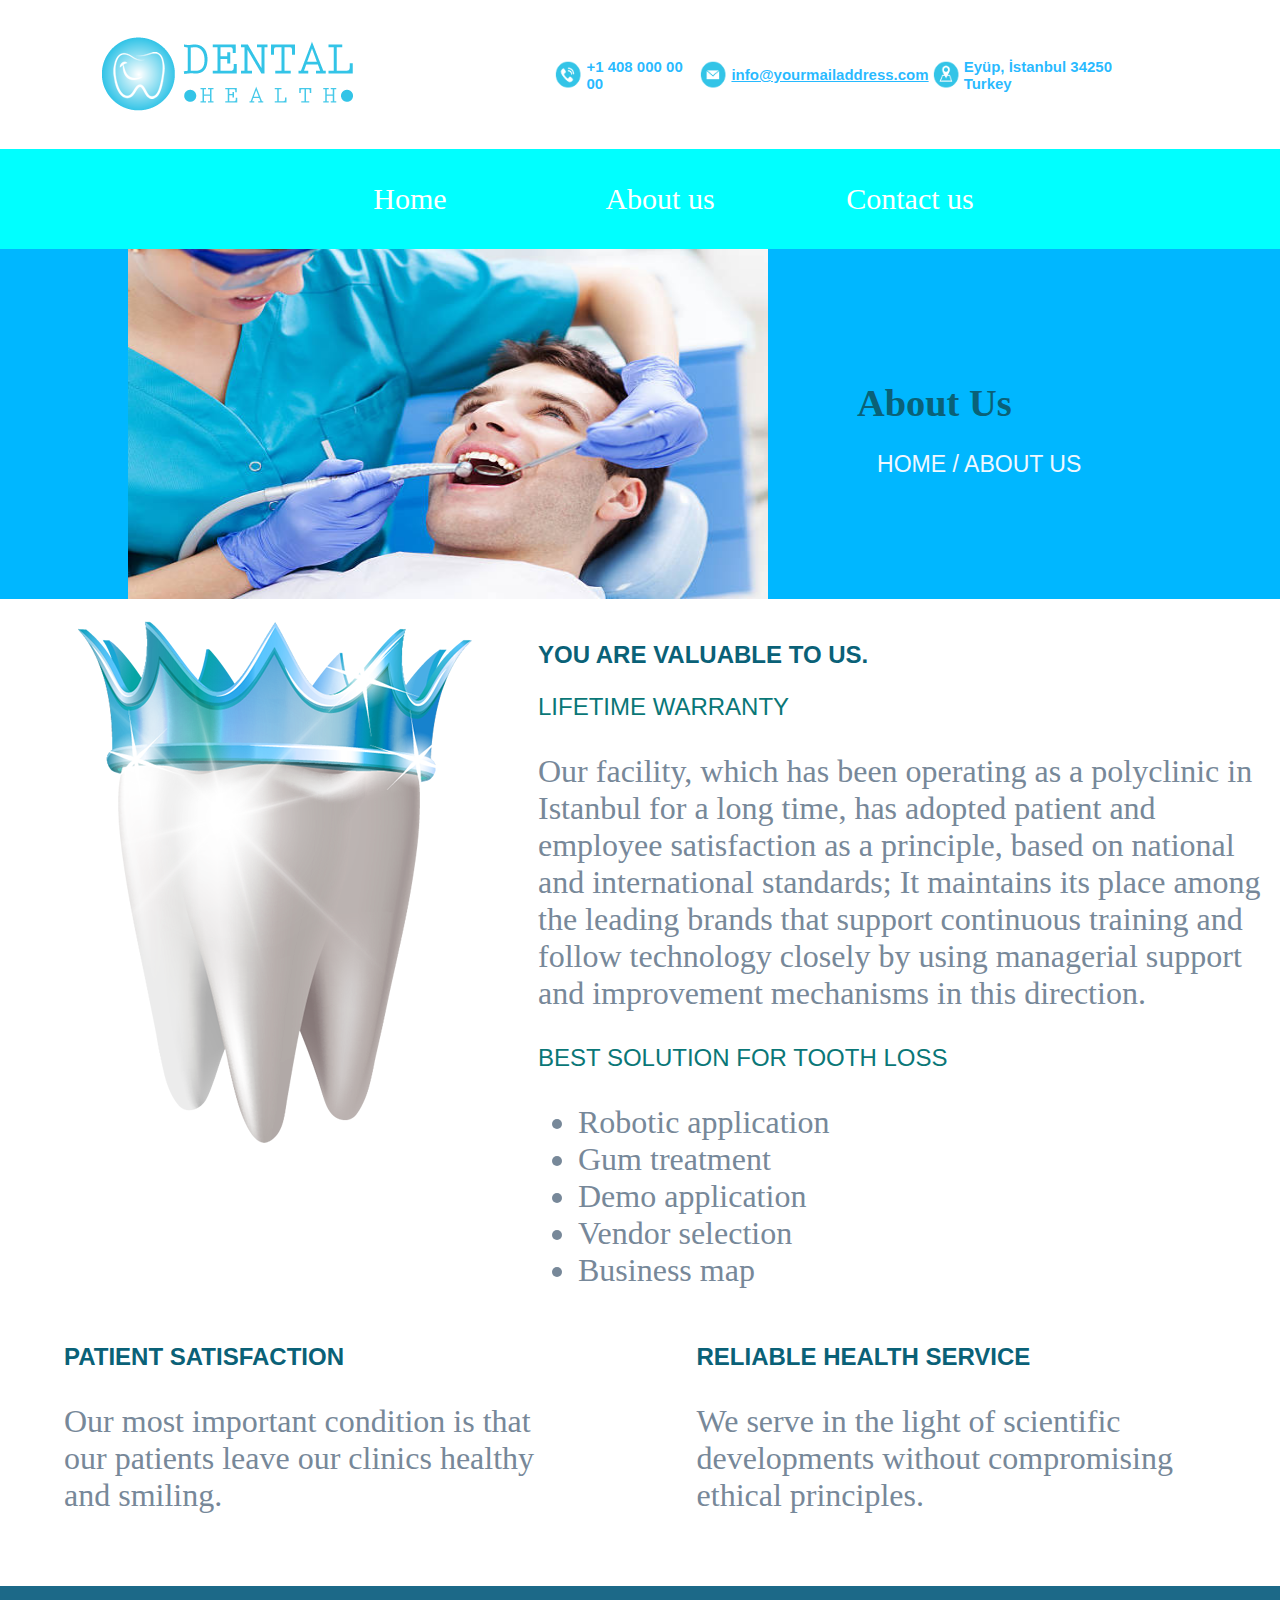
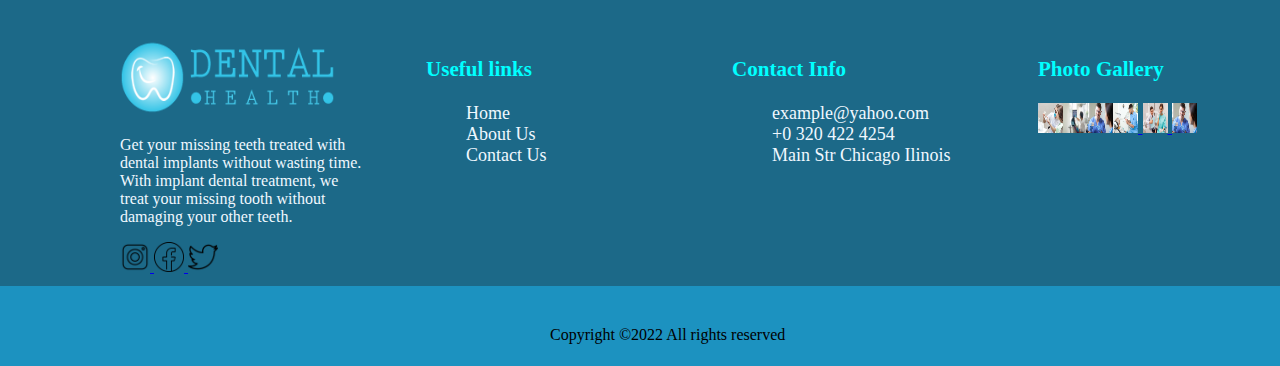
<file: About.html>
<!DOCTYPE html>
<html lang="en">
<head>
    <link rel="stylesheet" href="dental.css">
   <title>About Us</title>
</head>
<body>
    <div class="header">
        <div class="img-container">
           <img src="\Images\logo-inverse-306x72.png"/>
        </div>
        <div class="img2-container">
          <img src="\Images\dealth-phone.png" class="header-img3"/>
          <span class="changeColor">+1 408 000 00 00</span>
          <img src="\Images\dealth-mail.png" class="header-img3"/>
          <span class="changeColor">
             <a class="changeColor"
             href="#">info@yourmailaddress.com</a></span>

          <img src="\Images\dealth-adress.png" class="header-img3"/>
          <span class="changeColor">Eyüp, İstanbul 34250 Turkey</span>

       </div>
      </div>
      <nav class="bar">
        <ul class="navbar">
          <li class="navlinks"><a href="#" class="text">Home</a></li>
          <li class="navlinks"><a href="About.html" class="text">About us</a></li>
          <li class="navlinks"><a href="Contactus.html" class="text">Contact us</a></li>
        </ul>
      </nav>
      <div class="barr">
        <div class="imgz-container">
            <img src="\Images\patient-dental.jpg" class="imagesizee">
           </div>
        <span class="aboutuss"><h1>About Us</span>
        <h1 class="homee">HOME / ABOUT US</h1></h1>
      </div>



      <div class="bestsolution">
        <div>
         <img src="\Images\dental-about-us.png">
       </div>
        <div class="bar3">
         <span><h1 class="best">YOU ARE VALUABLE TO US.</h1>
           <p class="best2">LIFETIME WARRANTY</p>
           <p class="best3">Our facility, which has been operating as a 
            polyclinic in Istanbul for a long time, has 
            adopted patient and employee satisfaction as 
            a principle, based on national and 
            international standards; It maintains its place 
            among the leading brands that support 
            continuous training and follow technology 
            closely by using managerial support and 
            improvement mechanisms in this direction.</p>
           <p class="best2">BEST SOLUTION FOR TOOTH LOSS
           <ul class="best3">
             <li>Robotic application</li>
             <li>Gum treatment</li>
             <li>Demo application</li>
             <li>Vendor selection</li>
             <li>Business map</li>
           </ul>
         </span>
        </div>
     </div>
     <div class="twopara">
        <div class="parent"><h1 class="best">PATIENT SATISFACTION</h1>
        <p class="best3">Our most important condition is that our patients 
            leave our clinics healthy and smiling.</p></div>
            <div class="parent"><h1 class="best">RELIABLE HEALTH SERVICE</h1>
            <p class="best3">We serve in the light of scientific 
                developments without compromising 
                ethical principles.</p></div>
     </div>
     <div class="column2">
        <div class="made">
          <img src="\Images\logo-inverse-306x72.png" class="logo1" >
        <p class="depp">Get your missing teeth treated with dental implants 
          without wasting time. With implant dental 
          treatment, we treat your missing tooth without 
          damaging your other teeth.
          </p>
          <a href="www.instagram.com"> <img src="\Images\social-media.png" class="insta">
          </a>
          <a href="www.facebook.com">
            <img src="\Images\facebook-logo.png" class="insta">
          </a>
          <a href="www.twitter.com">
            <img src="\Images\twitter.png" class="insta">
          </a>
        </div>
        <div class="list">
          <h3 class="Useful">Useful links</h3>
          <ul class="li">
            <li>Home</li>
            <li>About Us</li>
            <li>Contact Us</li>
          </ul>
        </div>
        <div class="list">
          <h3 class="Useful">Contact Info</h3>
          <ul class="li">
            <li>example@yahoo.com</li>
            <li>+0 320 422 4254</li>
            <li>Main Str Chicago Ilinois</li>
          </ul>
        </div>
        <div class="list">
          <h3 class="Useful">Photo Gallery</h3>
          <a href="#"><img src="\Images\7121690_stock-photo-man-dentist-show-dentures-teeth-at-dental-surgery-to-patient.jpg" class="dent"><img src="\Images\AdobeStock_262513359__1588968834_26473.jpg" class="dent"><img src="\Images\istockphoto-846374710-612x612.jpg" class="dent"><img src="\Images\options-for-missing-teeth.jpeg"class="dent">
            <img src="\Images\professional-dentist-office-web-960x640.jpg"class="dent">  <img src="\Images\istockphoto-846374710-612x612.jpg" class="dent"></a>
        </div>
      </div>
      
      <div class="column3">
        <footer><p class="foot"><a>Copyright ©2022 All rights reserved</a></p></footer>
    </div>
         
       
       
    
</body>
</html>
</file>
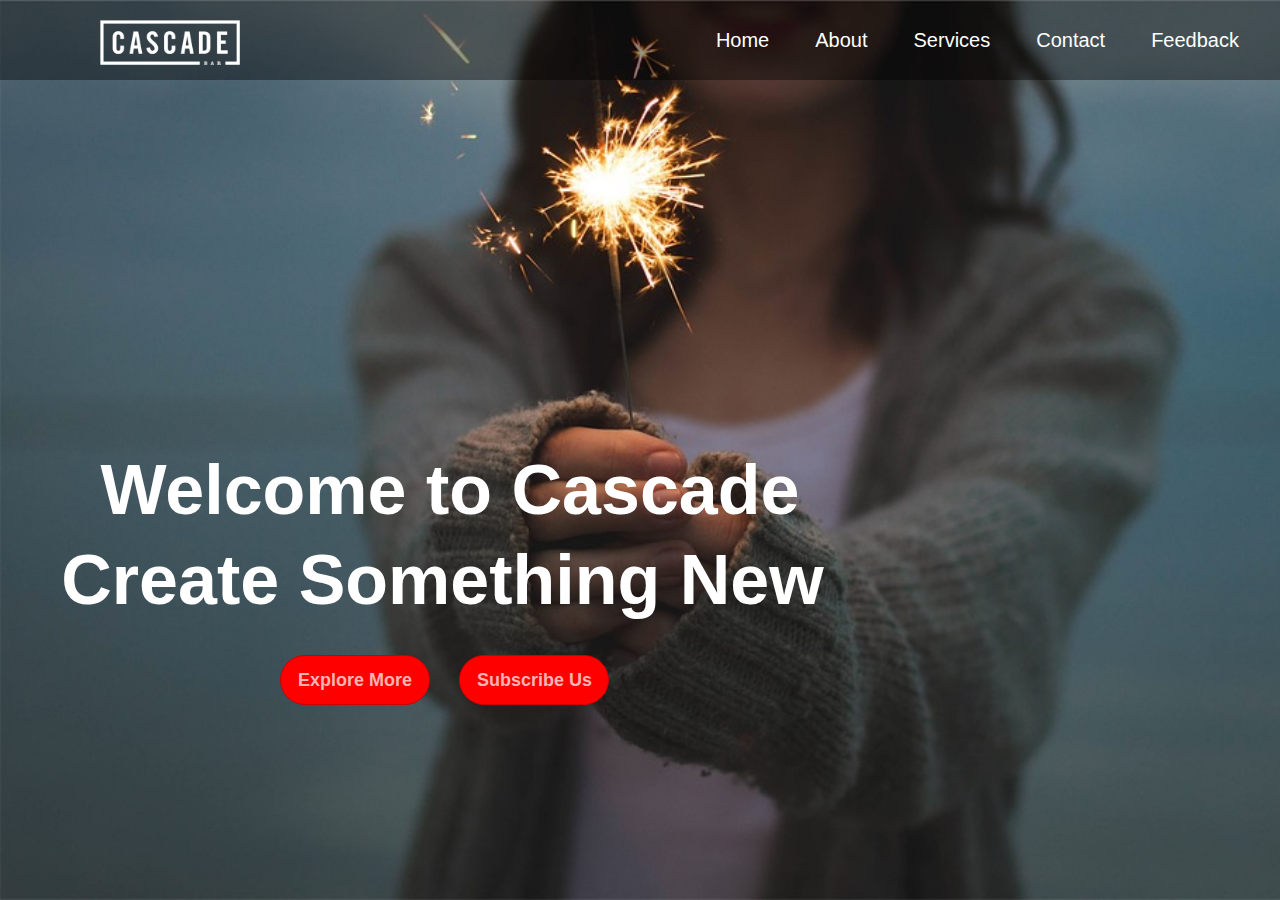
<file: codnep.html>
<!DOCTYPE html>
<html lang="en">
<head>
    <title>Custom Website</title>
    <link rel="stylesheet" href="codnep.css">
</head>
<body>
    <div class="wrapper">
        <nav class="navbar">
            <img class="logo" src="logo.png">
            <ul>
                <li><a href="#">Home</a></li>
                <li><a href="#">About</a></li>
                <li><a href="#">Services</a></li>
                <li><a href="#">Contact</a></li>
                <li><a href="#">Feedback</a></li>
            </ul>
        </nav>
        <div class="center">
            <h1>Welcome to Cascade</h1>
            <h2>Create Something New</h2>
            <div class="buttons"><button>Explore More</button>
            <button class="bnt">Subscribe Us</button></div>
        </div>
    </div>
</body>
</html>
</file>
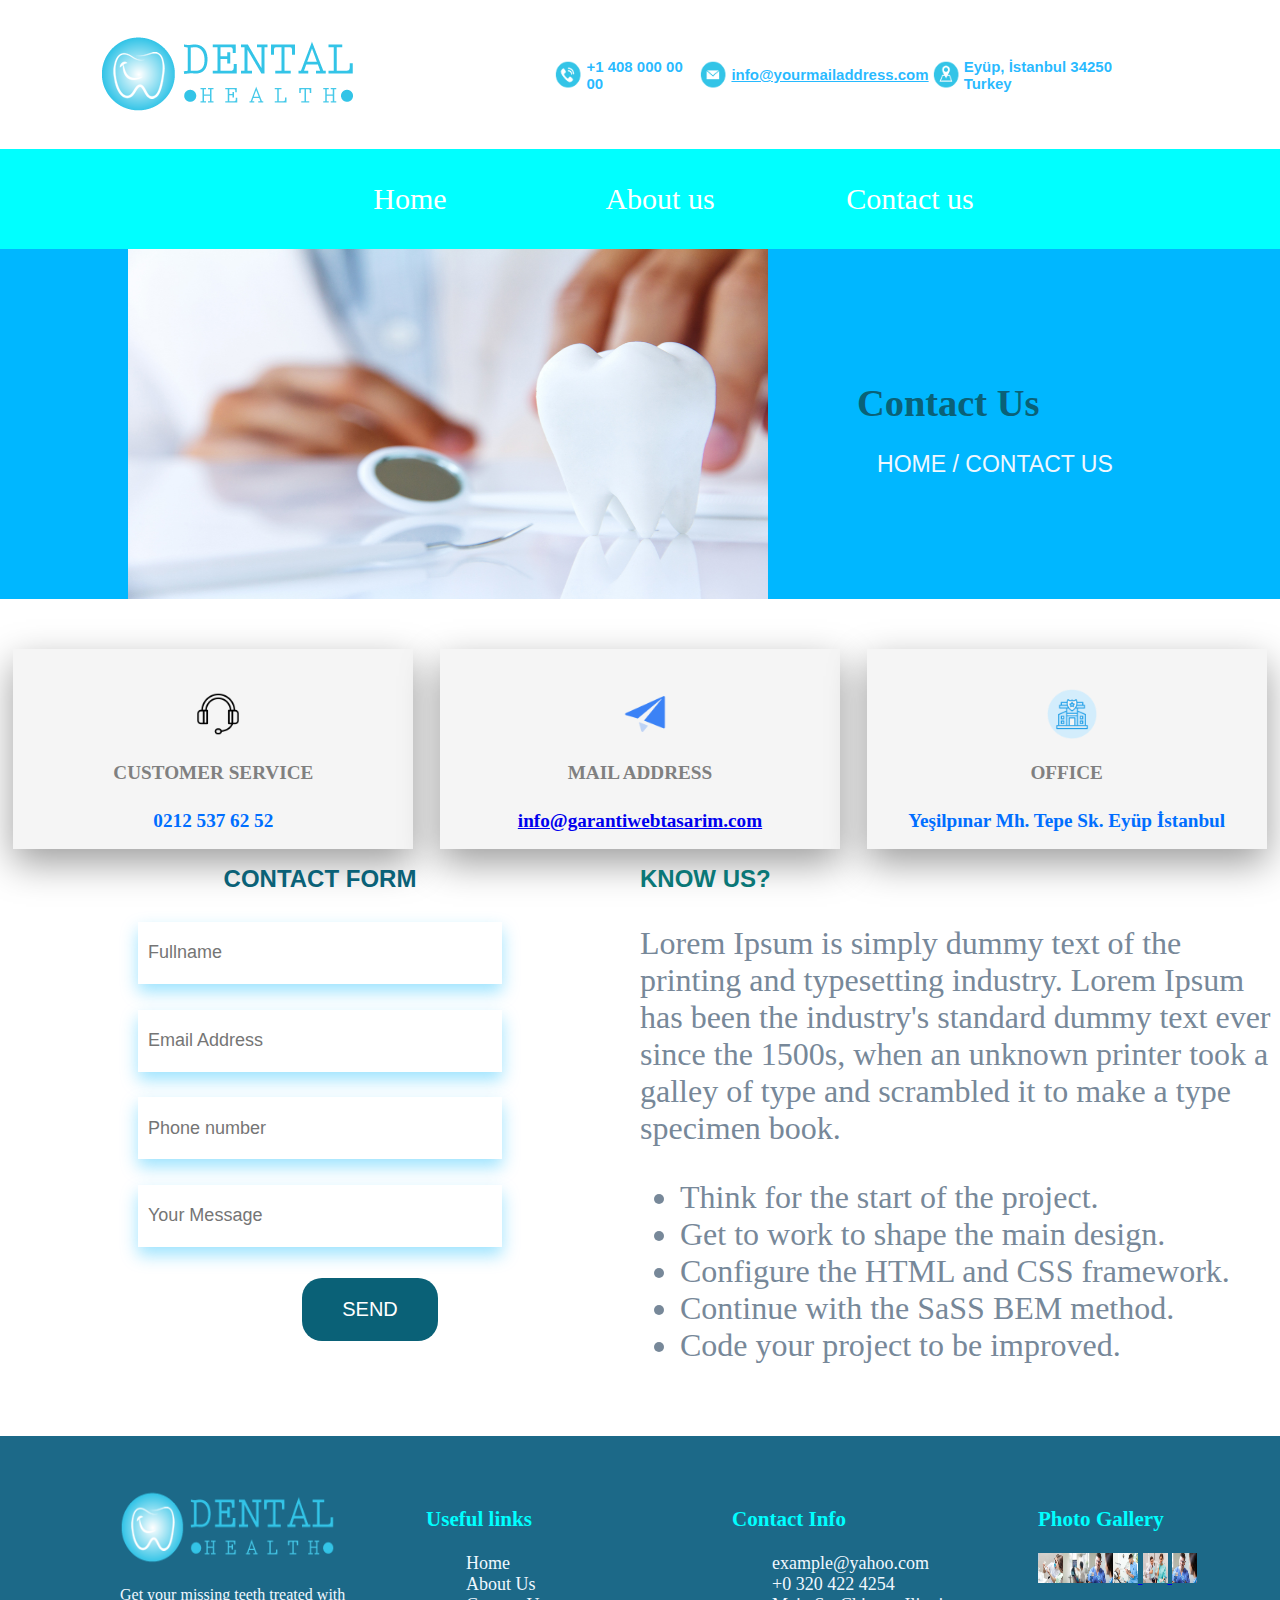
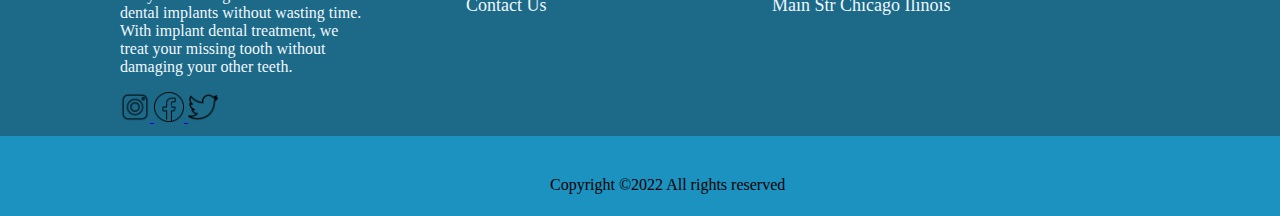
<file: Contactus.html>
<!DOCTYPE html>
<html lang="en">
<head>
    <link rel="stylesheet" href="dental.css">
   <title>Contact Us</title>
</head>
<body>
    <div class="header">
        <div class="img-container">
           <img src="\Images\logo-inverse-306x72.png"/>
        </div>
        <div class="img2-container">
          <img src="\Images\dealth-phone.png" class="header-img3"/>
          <span class="changeColor">+1 408 000 00 00</span>
          <img src="\Images\dealth-mail.png" class="header-img3"/>
          <span class="changeColor">
             <a class="changeColor"
             href="#">info@yourmailaddress.com</a></span>

          <img src="\Images\dealth-adress.png" class="header-img3"/>
          <span class="changeColor">Eyüp, İstanbul 34250 Turkey</span>

       </div>
      </div>
      <nav class="bar">
        <ul class="navbar">
          <li class="navlinks"><a href="#" class="text">Home</a></li>
          <li class="navlinks"><a href="About.html" class="text">About us</a></li>
          <li class="navlinks"><a href="Contactus.html" class="text">Contact us</a></li>
        </ul>
      </nav>
      <div class="barr">
        <div class="imgz-container">
            <img src="\Images\39204699-dental-wallpapers-1.jpg" class="imagesizee">
           </div>
        <span class="aboutuss"><h1>Contact Us</span>
        <h1 class="homee">HOME /  CONTACT US</h1></h1>
      </div>

      <div class="lasttable">
        <div class="last1">
            <img class ="costu" src="\Images\customer-care.png">
            <h3 class="ser">CUSTOMER SERVICE</h3>
            <h4 class="parang">0212 537 62 52</h4>
        </div>
        <div class="last1">
            <img class ="costu" src="\Images\paper.png">
            <h3 class="ser">MAIL ADDRESS</h3>
            <h4 class="parang"><a href="#">info@garantiwebtasarim.com</a></h4>
        </div>
        <div class="last1">
            <img class ="costu" src="\Images\police-station.png">
            <h3 class="ser">OFFICE</h3>
            <h4 class="parang">Yeşilpınar Mh. Tepe Sk. Eyüp İstanbul</h4>
        </div>
     </div>
     <div class="paraform">
      <div class="abc">
         <h1 class="best">CONTACT FORM</h1>
         <div class="">
          <input type="text"  placeholder="Fullname" />
          <input type="email" placeholder="Email Address" />
          <input type="number" placeholder="Phone number" />
          <input type="text" placeholder="Your Message" />
         </div>
         <p class="button"><button class="button1">SEND</button></p>
      </div>
        <!-- <div class="Form">
        <h1 class="best">CONTACT FORM</h1>
        <div class="formm">
        <form  class = "aaaaa" action="/action_page.php">
            <input type="text" id="fname" class="abc" name="fullname" placeholder="Full Name"/>
            <input type="email" id="emaill" class="abc" name="Email" placeholder="Email"/>
            <input type="number" id="num" class="abc" name="number" placeholder="Phone Number"/>
            <input type="text" id="textt" class="abc" name="textt" placeholder="Your Message"/>
        </form>
        </div>
        
        <p class="button"><button class="button1">SEND</button></p> -->
      <!-- </div> -->


        <div class="silver">
            <span><h1 class="best2">KNOW US?</h1>
            <p class="best3">Lorem Ipsum is simply dummy text of the 
                printing and typesetting industry. Lorem Ipsum 
                has been the industry's standard dummy text 
                ever since the 1500s, when an unknown printer 
                took a galley of type and scrambled it 
                to make a type specimen book.
                </p>
                <ul class="best3">
                   <li> Think for the start of the project.</li>
                    <li>Get to work to shape the main design.</li>
                      <li>Configure the HTML and CSS framework.</li>
                        <li>Continue with the SaSS BEM method.</li>
                          <li>Code your project to be improved.</li>
                </ul>
                </span>
        </div>

     </div>
     <div class="column2">
        <div class="made">
          <img src="\Images\logo-inverse-306x72.png" class="logo1" >
        <p class="depp">Get your missing teeth treated with dental implants 
          without wasting time. With implant dental 
          treatment, we treat your missing tooth without 
          damaging your other teeth.
          </p>
          <a href="www.instagram.com"> <img src="\Images\social-media.png" class="insta">
          </a>
          <a href="www.facebook.com">
            <img src="\Images\facebook-logo.png" class="insta">
          </a>
          <a href="www.twitter.com">
            <img src="\Images\twitter.png" class="insta">
          </a>
        </div>
        <div class="list">
          <h3 class="Useful">Useful links</h3>
          <ul class="li">
            <li>Home</li>
            <li>About Us</li>
            <li>Contact Us</li>
          </ul>
        </div>
        <div class="list">
          <h3 class="Useful">Contact Info</h3>
          <ul class="li">
            <li>example@yahoo.com</li>
            <li>+0 320 422 4254</li>
            <li>Main Str Chicago Ilinois</li>
          </ul>
        </div>
        <div class="list">
          <h3 class="Useful">Photo Gallery</h3>
          <a href="#"><img src="\Images\7121690_stock-photo-man-dentist-show-dentures-teeth-at-dental-surgery-to-patient.jpg" class="dent"><img src="\Images\AdobeStock_262513359__1588968834_26473.jpg" class="dent"><img src="\Images\istockphoto-846374710-612x612.jpg" class="dent"><img src="\Images\options-for-missing-teeth.jpeg"class="dent">
            <img src="\Images\professional-dentist-office-web-960x640.jpg"class="dent">  <img src="\Images\istockphoto-846374710-612x612.jpg" class="dent"></a>
        </div>
      </div>
      
      <div class="column3">
        <footer><p class="foot"><a>Copyright ©2022 All rights reserved</a></p></footer>
    </div>


</body>
</html>
</file>
<file: dental.css>
body{
    margin: 0;
    padding: 0%;
}
.header{
    width: 100%;
    display: flex;
    justify-content: space-between;
}
.img-container{
    padding-top: 30px;
    padding-left: 100px;
    padding-bottom: 30px;
    width: 35%;
    margin-top: 0%;
}
.img2-container{    
    display: flex;
    justify-content: space-between;
    align-items: center;
    width: 65%;
    padding-left:10%;
    padding-right:10%
}
.header-img3{
    width: 35px;
    height: 30px;
}
.changeColor{
    /* margin-bottom: 0%; */
    color: rgba(0, 174, 255, 0.849);
    font-size: 15px;
    font: bold;
    font-family: 'Roboto' , sans-serif;
    font-weight: 550;
} 
.bar{
    /* margin-bottom: 0%; */
    width:100%;
    height:100px;
    background-color: aqua;
    display: flex;
    align-items: center;
}
.navbar{
    /* margin-bottom: 0%;*/
    /* margin-top: 0%; */
    display:flex;
    width: 100%;
    justify-content: center;
    gap: 100px;
    align-items: center;
    list-style: none;
    /* margin-bottom: 0%; */
}
.navlinks{
    background-color:aqua;
    height: 100px;
    width: 150px;
    display: flex;
    align-items: center;
    justify-content: center;
}
.text{
    font-size: 30px;
    color: white;
    text-decoration: none;
    }   
.navlinks:hover{
    background-color:rgb(23, 168, 204);
    border-radius: 2px;
} 
.bar2{
    /* margin-top: 0%; */
    width:100%;
    height:350px;
    background-color: rgb(0, 183, 255);
    display: flex;
    align-items: center;
    position: relative;
}
.specialpackage{
    font: caption;
    justify-content: center;
    font-size: large;
    padding-left: 100px;
    color: aliceblue;
    /* margin-top: 0%; */
}
.treatment{
    color:rgb(10, 97, 119);
    /* margin-top: 0%; */
}
.img3-container{
    display: flex;
    height: 350px;
    position: relative;
    padding-left: 10%;
}
.imagesize{
   width: 700px;
   /* margin-top: 0%; */
}
.bestsolution{
    width: 100%;
    display: flex;
    height: 600px;

}
.bar3{
    padding-top: 2%;
    height: 600px;
    width: 60%;
    align-items: center;
}
.best{
    /* margin-top: 0%; */
    color:rgb(10, 97, 119);
    font-family: 'Roboto' , sans-serif;
    font-size:x-large;
}
.best2{
    color:rgb(10, 119, 119);
    font-family: 'Roboto' , sans-serif;
    font-size: x-large;
}
.best3{
    color:lightslategray;
    font-family: 'Times New Roman', Times, serif;
    font-size: xx-large;

}
.bar4{
    padding-top: 40px;
    display: flex;
    width: 70%;
}
.topic{
    color:rgb(10, 97, 119);
    font-family: 'Roboto' , sans-serif;
    font-size: large;
    padding-left: 5%;
}
.button{
    padding-left: 100px;
}
.button1{
    background-color:rgb(10, 97, 119);
    border: none;
    border-radius: 20px;
    color: white;
    padding: 20px 40px;
    text-align: center;
    font-size: 20px;
    margin: 2px;
    cursor: pointer;
}
.mainbar{
    justify-content: space-around;
    display:flex;
    background-color: white;
}
.barimg{
    height:350px;
    width: 350px;
    border-radius: 30px;
}
.bar5{
    width:350px;
    height:600px;
    background-color: whitesmoke;
    border-radius: 30px;
    box-shadow: 0 14px 36px 0 rgba(0,0,0,0.39);
}
.head{
    padding-left: 90px;
    color:rgb(0, 183, 255);
    font-size: x-large;
}
.para{
    color:lightslategray;
    text-align: center;
    font-size: large;
}
.bar6{
    width:350px;
    height:600px;
    background-color: whitesmoke;
    border-radius: 30px;
    box-shadow: 0 14px 36px 0 rgba(0,0,0,0.39);
} 
.bar7{
    width:350px;
    height:600px;
    background-color: whitesmoke;
    border-radius: 30px;
    box-shadow: 0 14px 36px 0 rgba(0,0,0,0.39);
} 
.mainbar1{
    justify-content: space-around;
    display:flex;
    margin-top: 40px;
    background-color: white;
}
.bar8{
    width:350px;
    height:600px;
    background-color: whitesmoke; 
    border-radius: 30px;
    box-shadow: 0 14px 36px 0 rgba(0,0,0,0.39);
} 
.bar9{
    width:350px;
    height:600px;
    background-color: whitesmoke;
    border-radius: 30px;
    box-shadow: 0 14px 36px 0 rgba(0,0,0,0.39);
} 
.bar10{
    width:350px;
    height:600px;
    background-color: whitesmoke;
    border-radius: 30px;
    box-shadow: 0 14px 36px 0 rgba(0,0,0,0.39);
} 
.column{
    margin-top: 40px;
    display: flex;
    width:100%;
    height:190px;
    background-color: rgb(28, 105, 136);
}
.institutionimg{
    padding-left: 150px;
}
.centerr{
    padding-left: 300px;
    color:rgb(10, 97, 119);
    font-size:large;
}
.column1{
    margin-top: 40px;
    display: flex;
    width:80%;
    height:80px;
    /* background-color: rgb(28, 105, 136); */
    background-color: rgb(34, 108, 194);
    margin-left: 10%;
}
.texxt{
    color: antiquewhite;
}
.paragraph1{
    color:lightslategray;
    font-size: large;
    padding-left: 10%;
    padding-right: 10%;
}
.column2{
    margin-top: 40px;
    display: flex;
    width:100%;
    height: 300px;
    background-color: rgb(28, 105, 136);
}
.made{
    width: 20%;
    margin-left: 120px;
    margin-top: 50px;      
}
.logo1{
    height:80px;
    width: 220px;
}

.depp{
    color:aliceblue;
}
.insta{
        font-size: 30px;
        width: 30px;
        text-align: center;
        text-decoration: none;
}
.list{
    width: 20%;
    margin-top: 50px;  
    padding-left: 5%;
    font-size: large;
}
.Useful{
    color: aqua;
}
.li{
    color:aliceblue;
    list-style: none;
}
 .dent{
    width: 25px;
    height:30px;
 }
.column3{
    
    display: flex;
    width:100%;
    height: 80px;
    background-color: rgb(28, 146, 192);
}
.foot{
    margin-top: 40px;
    margin-left: 550px;
}
/* About Us */
.barr{
    /* margin-top: 0%; */
    width:100%;
    height:350px;
    background-color: rgb(0, 183, 255);
    display: flex;
    align-items: center;
    position: relative;
}
.imgz-container{
    display: flex;
    height: 350px;
    position: left;
    padding-right: 5%;
    width:50%;
    padding-left: 10%;
}
.imagesizee{
    height:350px;
    width: 700px;
    
}
.aboutuss{
    color:rgb(10, 97, 119);
    font-size: larger;
    padding-left: 25px;
    justify-content: center;
}
.homee{
    padding-left: 20px;
    font: caption;
    justify-content: center;
    font-size: larger;
    color: aliceblue;
}
.twopara{
    margin-top: 10%;
    display: flex;
    justify-content: center;
}
.parent{
    padding-right: 5%;
    padding-left:5%;
}

/* CONTACT US */
.lasttable{
    justify-content: space-around;
    display:flex;
    background-color: white;
    margin-top: 50px;
}
.last1{
        width:400px;
        height:200px;
        background-color: whitesmoke; 
        box-shadow: 0 14px 36px 0 rgba(0,0,0,0.39);
}

.costu{
    height:50px;
    width: 50px;
    margin-top: 10%;
    margin-left: 45%;
}
.ser{
text-align: center;
color: grey;
font-size: larger;
}
.parang{
text-align: center;
color:rgb(0, 110, 255);
font-size: larger;
}
.paraform{
    width: 100%;
    display:flex;
    /* justify-content: space-between; */
}
.abc{
  width: 50%;
  text-align: center;
  flex-direction: column;
  gap: 30px;
  

}

input{
    width: 55%;
    height: 60px;
    gap: 40px;
    font-size: 18px;
    margin: 2%;
    padding-left: 10px;
    border-style: none;
    box-shadow: 0 8px 16px 0 rgba(2, 182, 253, 0.39);
}
/* .Form{
    width: 50%;
    justify-content: center;
    align-items: center;
   background-color: rgb(123, 25, 202);
}
.aaaaa{
    /* width: 50%; */
    
/* } */
/* .best{
    text-align: center;
}
.formm{
width:50%;
justify-content: center;
align-items: center;
background-color: green;
} */ */
/* input[type=text] {
    width: 35%;
    height:50px;
    text-align: center;
} */
/* input [type=email]{
    width: 35%;
    height:50px;
    text-align: center;
}
input [type=number]{
    width: 35%;
    height:50px;
    text-align: center;
} */
.abc{
    width: 30%;
    height: 50px;
}
.silver{
    /* margin-left: 50%; */
    width:50%
}
</file>
<file: codnep.css>
*{
    padding: 0;
    margin: 0;
}
.wrapper{
    background-image: url(bg1.jpg);
    background-size: cover;
    height: 100vh;
}
.navbar{
    height: 80px;
    width: 100%;
    top: 0;
	left: 0;
    background: rgba(0,0,0,0.4);
}
.logo{
    width: 140px;
    height: auto;
    padding: 20px 100px;
}
.navbar ul{
    float: right;
    margin-right: 20px;
}
.navbar ul li{
    list-style: none;
    margin:0 8px;
    display: inline-block;
    line-height: 80px;
}
.navbar ul li a{
    text-decoration: none;
    color: white;
    font-size: 20px;
    padding: 6px 13px;
    font-family: 'Roboto' , sans-serif;
    transition: .4s;
}
.navbar ul li a.active,
.navbar ul li a:hover{
    background: red;
    border-radius: 2px;
}
.wrapper .center{
    position: absolute;
    top: 50%;
    transform: translate(-50% -50%);
    font-family: sans-serif;
    user-select: none;
}
.center h1{
    color: white;
    font-size: 70px;
    font-weight: bold;
    width: 900px;
    text-align: center;
}
.center h2{
    color: white;
    font-size: 70px;
    font-weight: bold;
    width: 885px;
    margin-top: 10px;
    text-align: center;
}
.center .buttons{
    margin: 35px 280px;
}
.buttons button{
    height: 50px;
    width: 150px;
    font-size: 18px;
    font-weight: bold;
    color: #ffb3b3;
    background: red;
    border: 1px solid #cc0000;
    outline: none;
    cursor: pointer;
    border-radius: 25px;
    transition: .5s;
}
.buttons .bnt{
    margin-left: 25px;
}
.buttons button:hover{
    background: #cc0000;
}
</file>
